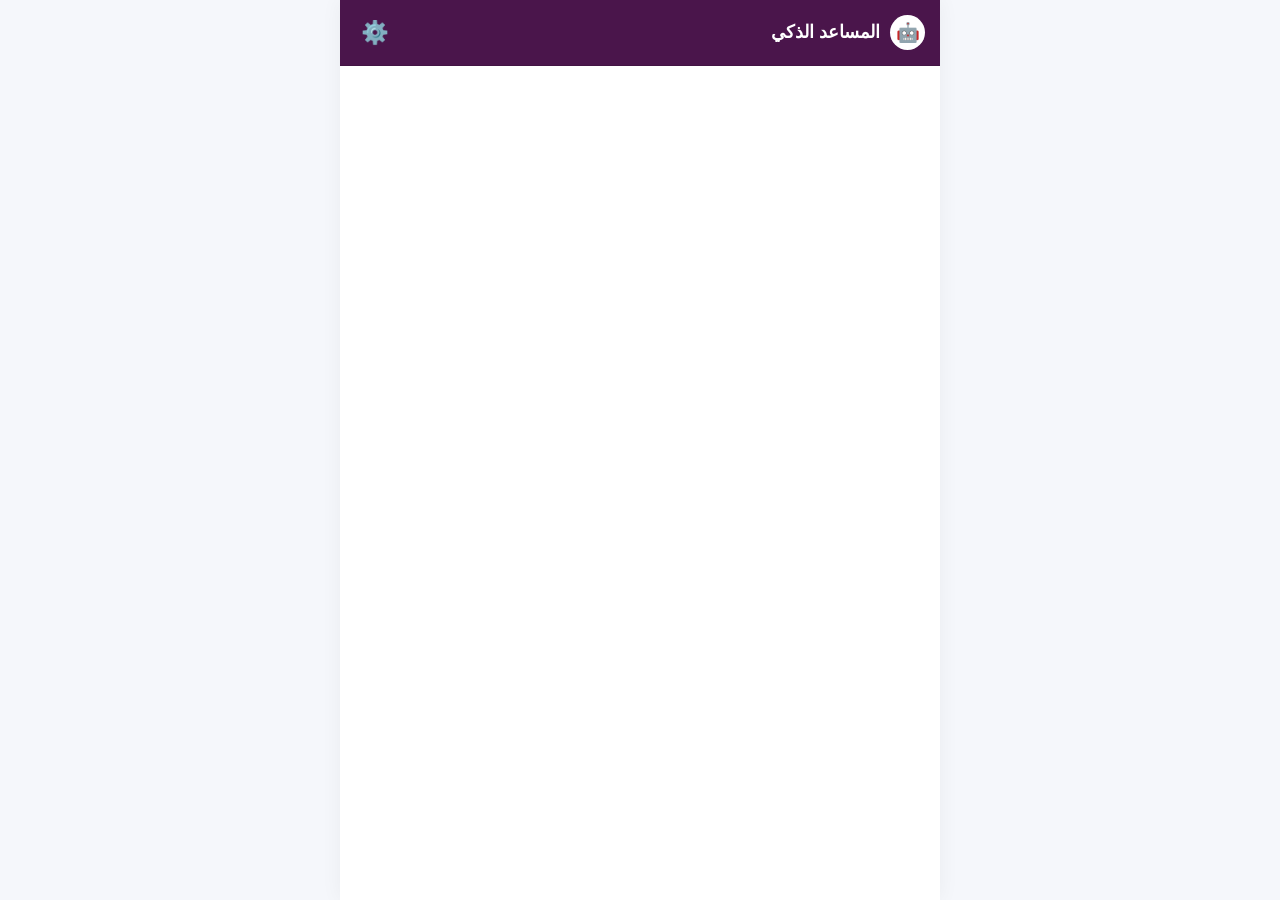
<file: index.html>
<!DOCTYPE html>
<html lang="ar" dir="rtl">
<head>
    <meta charset="UTF-8">
    <meta name="viewport" content="width=device-width, initial-scale=1.0">
    <title>المساعد الذكي</title>
    <style>
        /* --- المتغيرات اللونية الافتراضية (الوضع الفاتح) --- */
        :root {
            --bg-color: #f5f7fb;
            --chat-bg: #ffffff;
            --text-color: #333333;
            --box-bg: #f9f9fb;
            --border-color: #eaeaea;
            --message-bot-bg: #ffffff;
            --sidebar-bg: #ffffff;
        }

        /* --- الألوان الخاصة بالوضع الليلي الأسود --- */
        [data-theme="dark"] {
            --bg-color: #121212;
            --chat-bg: #1e1e1e;
            --text-color: #e0e0e0;
            --box-bg: #181818;
            --border-color: #2c2c2c;
            --message-bot-bg: #2d2d2d;
            --sidebar-bg: #1e1e1e;
        }

        body {
            font-family: 'Segoe UI', Tahoma, Geneva, Verdana, sans-serif;
            background-color: var(--bg-color);
            color: var(--text-color);
            margin: 0;
            padding: 0;
            display: flex;
            justify-content: center;
            transition: background-color 0.3s, color 0.3s;
        }

        .app-container {
            width: 100%;
            max-width: 600px;
            height: 100vh;
            display: flex;
            flex-direction: column;
            background: var(--chat-bg);
            position: relative;
            box-shadow: 0 0 20px rgba(0,0,0,0.05);
            overflow: hidden;
            transition: background 0.3s;
        }

        /* --- الهيدر العلوي --- */
        .chat-header {
            background-color: #4a154b;
            color: #ffffff;
            padding: 15px;
            display: flex;
            align-items: center;
            font-weight: bold;
            font-size: 1.1rem;
            border-bottom: 1px solid rgba(0,0,0,0.1);
            z-index: 101;
        }

        .chat-header .bot-icon {
            width: 35px;
            height: 35px;
            background-color: #ffffff;
            border-radius: 50%;
            margin-left: 10px;
            display: flex;
            align-items: center;
            justify-content: center;
            font-size: 1.2rem;
        }

        .settings-toggle {
            background: none;
            border: none;
            font-size: 1.4rem;
            cursor: pointer;
            margin-right: auto; /* يدفع الأيقونة لأقصى اليمين */
            color: #ffffff;
            outline: none;
        }

        /* --- القائمة الجانبية (Settings Sidebar) --- */
        .sidebar {
            position: absolute;
            top: 0;
            right: -280px; /* مخفية افتراضياً خارج الشاشة */
            width: 260px;
            height: 100%;
            background-color: var(--sidebar-bg);
            border-left: 1px solid var(--border-color);
            box-shadow: -5px 0 15px rgba(0,0,0,0.05);
            z-index: 200;
            transition: right 0.3s ease;
            padding: 20px;
            box-sizing: border-box;
            display: flex;
            flex-direction: column;
            gap: 20px;
        }

        .sidebar.open {
            right: 0; /* تظهر عند الفتح */
        }

        .sidebar-header {
            display: flex;
            justify-content: space-between;
            align-items: center;
            border-bottom: 1px solid var(--border-color);
            padding-bottom: 10px;
            font-weight: bold;
        }

        .close-sidebar {
            background: none;
            border: none;
            font-size: 1.2rem;
            cursor: pointer;
            color: var(--text-color);
            outline: none;
        }

        .setting-item {
            display: flex;
            flex-direction: column;
            gap: 8px;
        }

        .setting-btn {
            background-color: #007bff;
            color: #ffffff;
            border: none;
            padding: 10px;
            border-radius: 8px;
            cursor: pointer;
            font-weight: bold;
            font-size: 0.9rem;
            transition: background-color 0.2s;
        }

        .setting-btn:hover {
            background-color: #0056b3;
        }

        .setting-btn.secondary {
            background-color: #6c757d;
        }

        .setting-btn.secondary:hover {
            background-color: #545b62;
        }

        .key-display {
            background-color: var(--box-bg);
            padding: 10px;
            border-radius: 5px;
            font-size: 0.8rem;
            word-break: break-all;
            border: 1px dashed var(--border-color);
            display: none;
            cursor: pointer;
            text-align: center;
        }

        /* --- مؤشر حالة الـ API Key ومؤشر الإدخال الجديد (API Key Caret) --- */
        .api-caret-container {
            display: flex;
            align-items: center;
            gap: 8px;
            background-color: var(--box-bg);
            padding: 8px 12px;
            border-radius: 20px;
            border: 1px solid var(--border-color);
            font-size: 0.85rem;
        }

        .caret-indicator {
            width: 10px;
            height: 10px;
            background-color: #6c757d; /* رمادي افتراضي (غير متصل) */
            border-radius: 50%;
            display: inline-block;
            transition: background-color 0.3s, box-shadow 0.3s;
        }

        .caret-indicator.active {
            background-color: #28a745; /* أخضر (نشط وموثق) */
            box-shadow: 0 0 8px #28a745;
        }

        /* --- صندوق الرسائل --- */
        .chat-messages {
            flex: 1;
            padding: 20px;
            overflow-y: auto;
            display: flex;
            flex-direction: column;
            gap: 15px;
            background-color: var(--box-bg);
            padding-bottom: 90px; 
            transition: background-color 0.3s;
        }

        .message {
            max-width: 75%;
            padding: 12px 16px;
            border-radius: 18px;
            font-size: 0.95rem;
            line-height: 1.4;
            word-wrap: break-word;
        }

        .message.bot {
            background-color: var(--message-bot-bg);
            color: var(--text-color);
            align-self: flex-start;
            border-bottom-right-radius: 4px;
            box-shadow: 0 2px 5px rgba(0,0,0,0.02);
            border: 1px solid var(--border-color);
            transition: background-color 0.3s;
        }

        .message.user {
            background-color: #007bff;
            color: #ffffff;
            align-self: flex-end;
            border-bottom-left-radius: 4px;
        }

        /* --- صندوق الكتابة الثابت بالأسفل حاسماً لعدم الاختفاء --- */
        .input-container {
            position: absolute;
            bottom: 0;
            left: 0;
            width: 100%;
            background-color: var(--chat-bg);
            padding: 12px 15px;
            box-sizing: border-box;
            border-top: 1px solid var(--border-color);
            display: flex;
            align-items: center;
            gap: 10px;
            z-index: 100;
            transition: background-color 0.3s;
        }

        .input-container input {
            flex: 1;
            padding: 12px 15px;
            border: 1px solid var(--border-color);
            background-color: var(--box-bg);
            color: var(--text-color);
            border-radius: 25px;
            font-size: 0.95rem;
            outline: none;
            transition: border-color 0.2s, background-color 0.3s;
        }

        .input-container input:focus {
            border-color: #007bff;
        }

        .input-container button {
            background-color: #007bff;
            color: #ffffff;
            border: none;
            padding: 10px 20px;
            border-radius: 25px;
            font-size: 0.95rem;
            cursor: pointer;
            font-weight: bold;
            transition: background-color 0.2s;
        }

        .input-container button:hover {
            background-color: #0056b3;
        }

        #pwa-install-btn {
            display: none;
            background-color: #28a745;
            color: white;
            border: none;
            padding: 6px 12px;
            border-radius: 20px;
            cursor: pointer;
            font-size: 0.8rem;
            margin-left: 10px;
        }
    </style>
</head>
<body>

    <div class="app-container">
        <!-- الهيدر العلوي ومعه زر الإعدادات -->
        <div class="chat-header">
            <div class="bot-icon">🤖</div>
            <span>المساعد الذكي</span>
            <button id="pwa-install-btn">تحميل</button>
            <button class="settings-toggle" onclick="toggleSidebar()">⚙️</button>
        </div>

        <!-- القائمة الجانبية (الإعدادات والتعديلات الكاملة) -->
        <div class="sidebar" id="sidebar">
            <div class="sidebar-header">
                <span>إعدادات التطبيق</span>
                <button class="close-sidebar" onclick="toggleSidebar()">✕</button>
            </div>
            
            <!-- ميزة تغيير الألوان (أسود / أبيض) -->
            <div class="setting-item">
                <label>مظهر التطبيق:</label>
                <button class="setting-btn secondary" id="theme-btn" onclick="toggleTheme()">التحويل للوضع الليلي 🌙</button>
            </div>

            <!-- ميزة الـ API Key Caret وحالة الاتصال المضافة حديثاً -->
            <div class="setting-item">
                <label>حالة المفتاح الحالي:</label>
                <div class="api-caret-container">
                    <span class="caret-indicator" id="caret-dot"></span>
                    <span id="caret-status-text">مفتاح غير نشط / مفقود</span>
                </div>
            </div>

            <!-- ميزة توليد وصنع الـ API Key الحقيقية الموصولة بالسيرفر -->
</file>
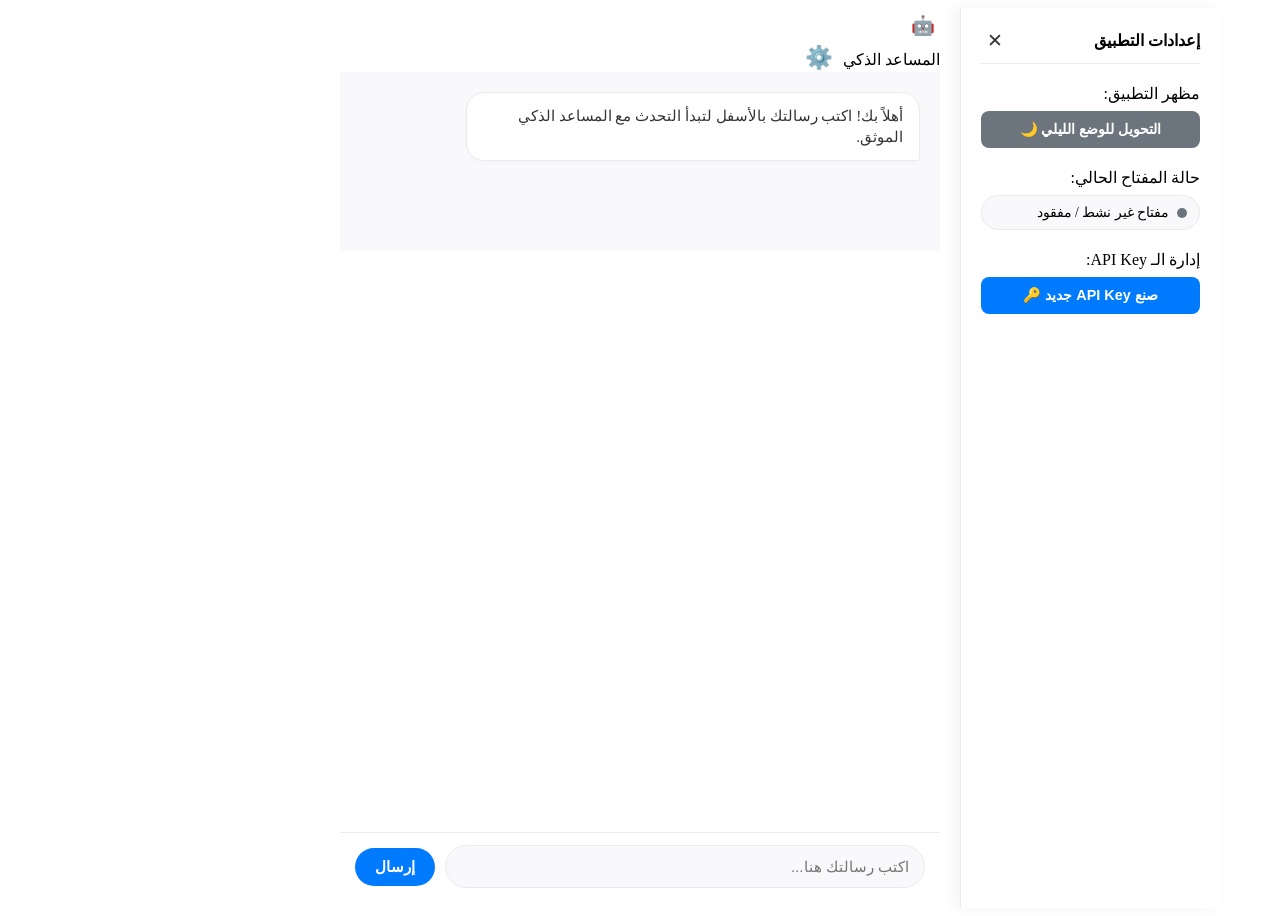
<file: static/index.html>
<!DOCTYPE html>
<html lang="ar" dir="rtl">
<head>
    <meta charset="UTF-8">
    <meta name="viewport" content="width=device-width, initial-scale=1.0">
    <title>المساعد الذكي</title>
    <style>
        :root {
            --bg-color: #f5f7fb;
            --chat-bg: #ffffff;
            --text-color: #333333;
            --box-bg: #f9f9fb;
            --border-color: #eaeaea;
            --message-bot-bg: #ffffff;
            --sidebar-bg: #ffffff;
        }
        
        [data-theme="dark"] {
            --bg-color: #121212;
            --chat-bg: #1e1e1e;
            --text-color: #e0e0e0;
            --box-bg: #181818;
            --border-color: #2c2c2c;
            --message-bot-bg: #2d2d2d;
            --sidebar-bg: #1e1e1e;
        }

       /* --- كود سحري لإخفاء الكلمات المشوهة والتائهة تماماً من الشاشة --- */
body {
    display: flex;
    flex-direction: column;
    visibility: hidden; /* إخفاء كل شيء تائه بالخلفية */
}

/* إظهار حاوية التطبيق الحقيقية فقط ونظيفة تماماً */
.app-container {
    visibility: visible !important;
    position: relative;
    width: 100%;
    max-width: 600px;
    height: 100vh;
    margin: 0 auto;
}

/* --- تثبيت صندوق الكتابة بالأسفل حاسماً لعدم الاختفاء --- */
.input-container {
    position: fixed !important;
    bottom: 0 !important;
    left: 50% !important;
    transform: translateX(-50%) !important;
    width: 100% !important;
    max-width: 600px !important;
    background: #ffffff !important;
    z-index: 9999 !important;
    visibility: visible !important;
}
        .chat-header .bot-icon {
            width: 35px;
            height: 35px;
            background-color: #ffffff;
            border-radius: 50%;
            margin-left: 10px;
            display: flex;
            align-items: center;
            justify-content: center;
            font-size: 1.2rem;
        }

        .settings-toggle {
            background: none;
            border: none;
            font-size: 1.4rem;
            cursor: pointer;
            margin-right: auto;
            color: #ffffff;
            outline: none;
        }

        .sidebar {
            position: absolute;
            top: 0;
            right: -280px;
            width: 260px;
            height: 100%;
            background-color: var(--sidebar-bg);
            border-left: 1px solid var(--border-color);
            box-shadow: -5px 0 15px rgba(0,0,0,0.05);
            z-index: 200;
            transition: right 0.3s ease;
            padding: 20px;
            box-sizing: border-box;
            display: flex;
            flex-direction: column;
            gap: 20px;
        }

        .sidebar.open {
            right: 0;
        }

        .sidebar-header {
            display: flex;
            justify-content: space-between;
            align-items: center;
            border-bottom: 1px solid var(--border-color);
            padding-bottom: 10px;
            font-weight: bold;
        }

        .close-sidebar {
            background: none;
            border: none;
            font-size: 1.2rem;
            cursor: pointer;
            color: var(--text-color);
            outline: none;
        }

        .setting-item {
            display: flex;
            flex-direction: column;
            gap: 8px;
        }

        .setting-btn {
            background-color: #007bff;
            color: #ffffff;
            border: none;
            padding: 10px;
            border-radius: 8px;
            cursor: pointer;
            font-weight: bold;
            font-size: 0.9rem;
        }

        .setting-btn.secondary {
            background-color: #6c757d;
        }

        .key-display {
            background-color: var(--box-bg);
            padding: 10px;
            border-radius: 5px;
            font-size: 0.8rem;
            word-break: break-all;
            border: 1px dashed var(--border-color);
            display: none;
            cursor: pointer;
            text-align: center;
        }

        .api-caret-container {
            display: flex;
            align-items: center;
            gap: 8px;
            background-color: var(--box-bg);
            padding: 8px 12px;
            border-radius: 20px;
            border: 1px solid var(--border-color);
            font-size: 0.85rem;
        }

        .caret-indicator {
            width: 10px;
            height: 10px;
            background-color: #6c757d;
            border-radius: 50%;
            display: inline-block;
            transition: background-color 0.3s, box-shadow 0.3s;
        }

        .caret-indicator.active {
            background-color: #28a745;
            box-shadow: 0 0 8px #28a745;
        }

        .chat-messages {
            flex: 1;
            padding: 20px;
            overflow-y: auto;
            display: flex;
            flex-direction: column;
            gap: 15px;
            background-color: var(--box-bg);
            padding-bottom: 90px; 
        }

        .message {
            max-width: 75%;
            padding: 12px 16px;
            border-radius: 18px;
            font-size: 0.95rem;
            line-height: 1.4;
            word-wrap: break-word;
        }

        .message.bot {
            background-color: var(--message-bot-bg);
            color: var(--text-color);
            align-self: flex-start;
            border-bottom-right-radius: 4px;
            box-shadow: 0 2px 5px rgba(0,0,0,0.02);
            border: 1px solid var(--border-color);
        }

        .message.user {
            background-color: #007bff;
            color: #ffffff;
            align-self: flex-end;
            border-bottom-left-radius: 4px;
        }

        /* تثبيت صندوق الكتابة الثابت بالأسفل حاسماً لعدم الاختفاء */
        .input-container {
            position: absolute;
            bottom: 0;
            left: 0;
            width: 100%;
            background-color: var(--chat-bg);
            padding: 12px 15px;
            box-sizing: border-box;
            border-top: 1px solid var(--border-color);
            display: flex;
            align-items: center;
            gap: 10px;
            z-index: 100;
        }

        .input-container input {
            flex: 1;
            padding: 12px 15px;
            border: 1px solid var(--border-color);
            background-color: var(--box-bg);
            color: var(--text-color);
            border-radius: 25px;
            font-size: 0.95rem;
            outline: none;
        }

        .input-container button {
            background-color: #007bff;
            color: #ffffff;
            border: none;
            padding: 10px 20px;
            border-radius: 25px;
            font-size: 0.95rem;
            cursor: pointer;
            font-weight: bold;
        }

        #pwa-install-btn {
            display: none;
            background-color: #28a745;
            color: white;
            border: none;
            padding: 6px 12px;
            border-radius: 20px;
            cursor: pointer;
            font-size: 0.8rem;
            margin-left: 10px;
        }
    </style>
</head>
<body>

    <div class="app-container">
        <div class="chat-header">
            <div class="bot-icon">🤖</div>
            <span>المساعد الذكي</span>
            <button id="pwa-install-btn">تحميل</button>
            <button class="settings-toggle" onclick="toggleSidebar()">⚙️</button>
        </div>

        <div class="sidebar" id="sidebar">
            <div class="sidebar-header">
                <span>إعدادات التطبيق</span>
                <button class="close-sidebar" onclick="toggleSidebar()">✕</button>
            </div>
            
            <div class="setting-item">
                <label>مظهر التطبيق:</label>
                <button class="setting-btn secondary" id="theme-btn" onclick="toggleTheme()">التحويل للوضع الليلي 🌙</button>
            </div>

            <div class="setting-item">
                <label>حالة المفتاح الحالي:</label>
                <div class="api-caret-container">
                    <span class="caret-indicator" id="caret-dot"></span>
                    <span id="caret-status-text">مفتاح غير نشط / مفقود</span>
                </div>
            </div>

            <div class="setting-item">
                <label>إدارة الـ API Key:</label>
                <button class="setting-btn" onclick="generateApiKey()">صنع API Key جديد 🔑</button>
                <div class="key-display" id="key-display" onclick="copyKey()">اضغط هنا لنسخ المفتاح</div>
            </div>
        </div>

        <div class="chat-messages" id="chat-box">
            <div class="message bot">
                أهلاً بك! اكتب رسالتك بالأسفل لتبدأ التحدث مع المساعد الذكي الموثق.
            </div>
        </div>

        <div class="input-container">
            <input type="text" id="user-input" placeholder="اكتب رسالتك هنا..." onkeydown="if(event.key === 'Enter') sendMessage()">
            <button onclick="sendMessage()">إرسال</button>
        </div>
    </div>

    <script>
        let ACTIVE_USER_API_KEY = "sk_assist_default_key"; 
        const BASE_SERVER_URL = "https://railway.app";

        function toggleSidebar() {
            document.getElementById('sidebar').classList.toggle('open');
        }

        function toggleTheme() {
            const currentTheme = document.documentElement.getAttribute('data-theme');
            const themeBtn = document.getElementById('theme-btn');
            if (currentTheme === 'dark') {
                document.documentElement.removeAttribute('data-theme');
                themeBtn.innerText = "التحويل للوضع الليلي 🌙";
            } else {
</file>
